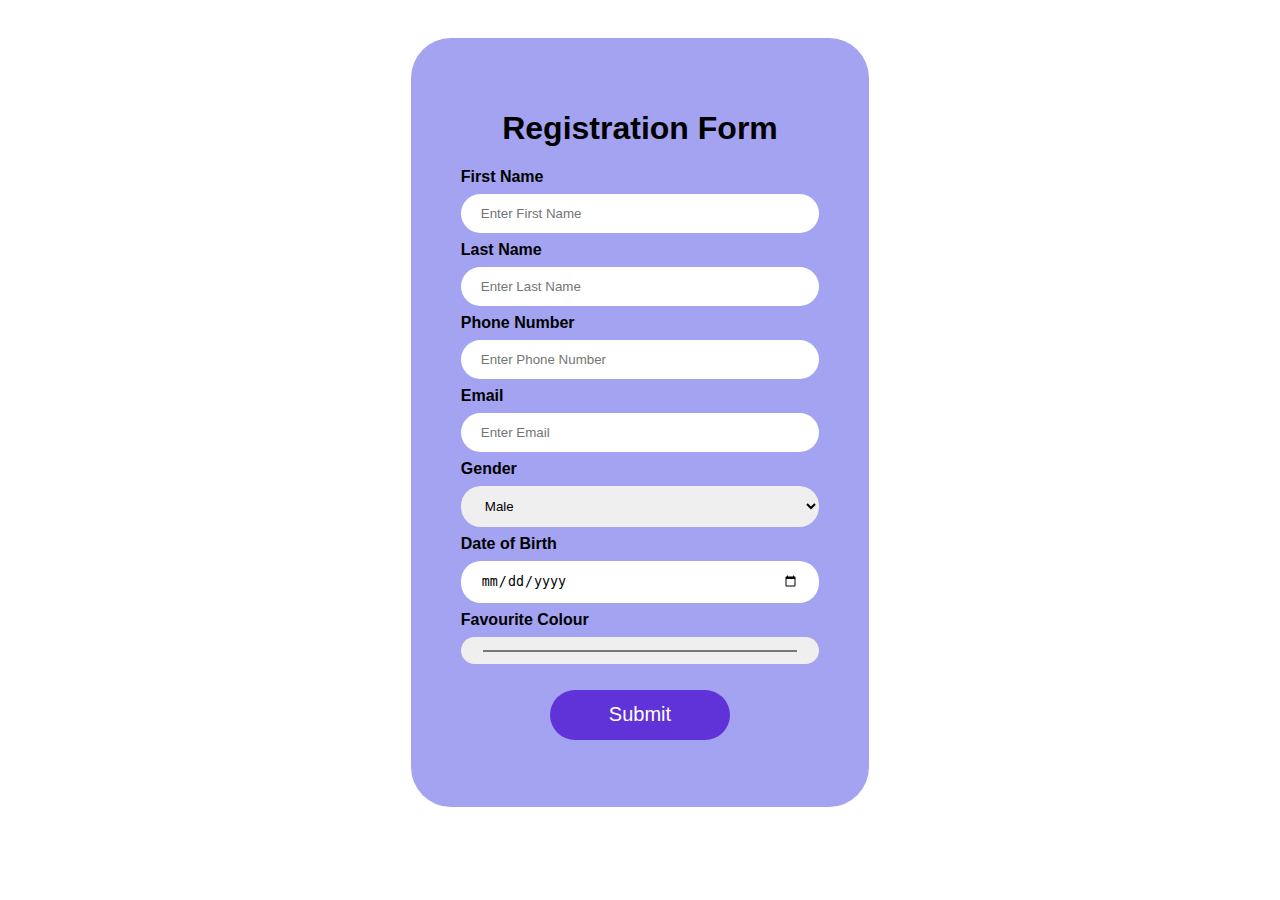
<file: html & css/index.html>
<!DOCTYPE html>
<html lang="en">
  <head>
    <meta charset="UTF-8" />
    <meta http-equiv="X-UA-Compatible" content="IE=edge" />
    <meta name="viewport" content="width=device-width, initial-scale=1.0" />
    <link rel="stylesheet" href="style.css" />
    <title>Registration Page</title>
  </head>
  <body>
    <div class="container">
      <h1>Registration Form</h1>
      
     
      <label for="Fname"><b>First Name</b></label>
      <input type="text" placeholder="Enter First Name" required />
      <label for="LName"><b>Last Name</b></label>
      <input type="text" placeholder="Enter Last Name" required />
      <label for="Number"><b>Phone Number</b></label>
      <input type="number" placeholder="Enter Phone Number" required />

      <label for="email"><b>Email</b></label>
      <input type="email" placeholder="Enter Email" required />
      <label for="sex"><b>Gender</b></label>
      <select name="sex">
        <option value="Male">Male</option>
        <option value="Female">Female</option>
      </select>
      <label for="dob"><b>Date of Birth</b></label>
      <input type="date" placeholder="MM/DD/YYYY" required />
      <label for="color"><b>Favourite Colour</b></label>
      <input type="color" id="colorpicker" value="#dcdcdf" required />
    <button> <a href="/Successful.html">Submit</a> </button>
    </div>
  </body>
</html>
</file>
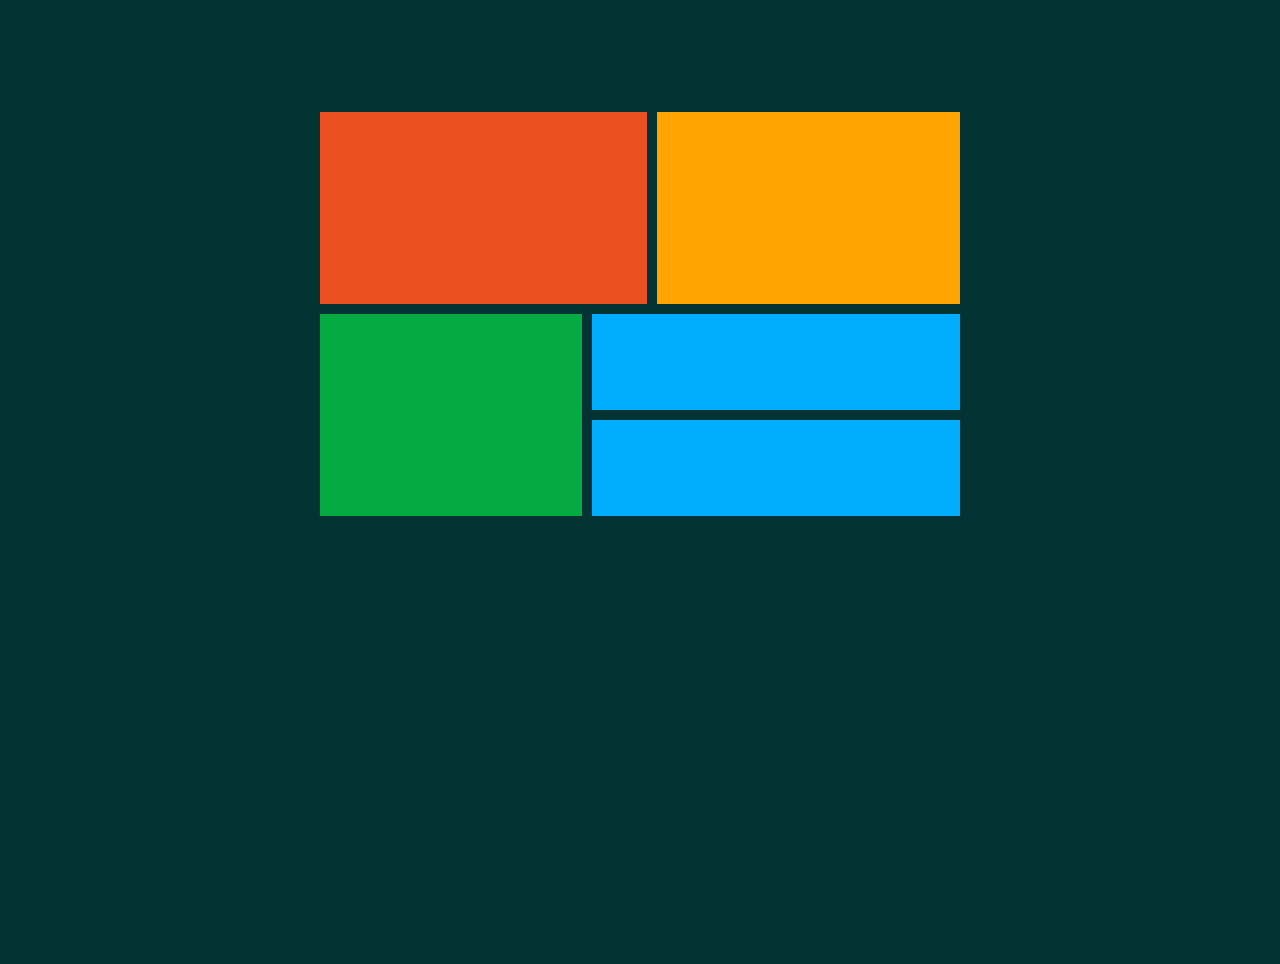
<file: 3-column cards/grid.html>
<!DOCTYPE html>
<html lang="en">
<head>
    <meta charset="UTF-8">
    <meta http-equiv="X-UA-Compatible" content="IE=edge">
    <meta name="viewport" content="width=device-width, initial-scale=1.0">
    <title>Grid</title>
    <link rel="stylesheet" href="grid.css">
</head>
<body>
    <div class="grid-container">
        <div class="box-a">
            
        </div>
        <div class="box-b">
            
            <div class="box-b">
                
            </div>
        </div>
        <div class="box-c">
            
        </div>
        <div class="box-d">
            
        </div>
        <div class="box-h">
            
        </div>
    </div>
</body>
</html>
</file>
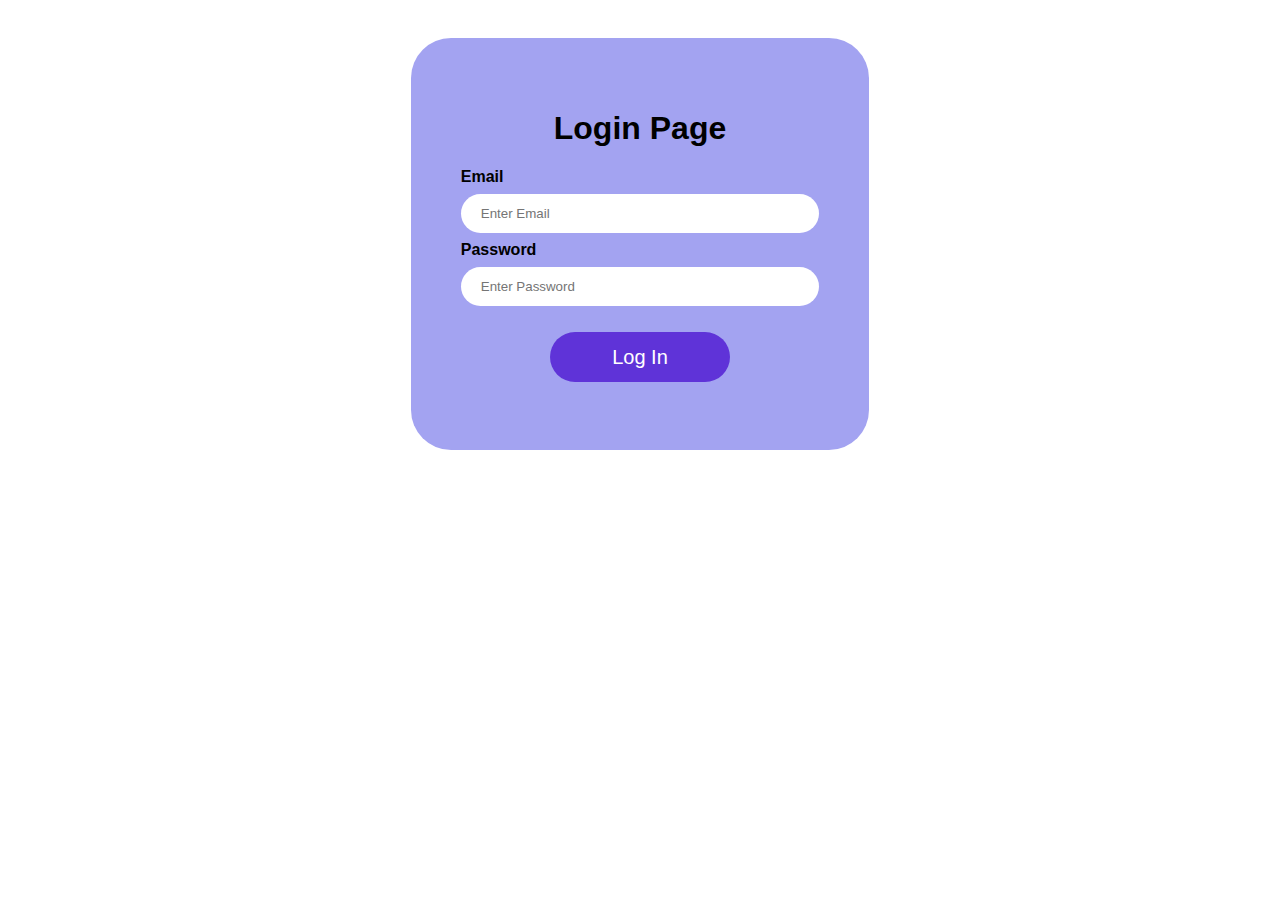
<file: html & css/Sign_in.html>
<!DOCTYPE html>
<html lang="en">
  <head>
    <meta charset="UTF-8" />
    <meta http-equiv="X-UA-Compatible" content="IE=edge" />
    <meta name="viewport" content="width=device-width, initial-scale=1.0" />
    <link rel="stylesheet" href="style.css" />
    <title>Registration Page</title>
  </head>
  <body>
    <div class="container">
      <h1>Login Page</h1>
      <label for="email"><b>Email</b></label>
      <input type="email" placeholder="Enter Email" required />
      <label for="psw"><b>Password</b></label>
        <input type="password" placeholder="Enter Password" name="psw" required>
        <button> <a href="#">Log In</a> </button>
    </div>
  </body>
</html>
</file>
<file: html & css/style.css>
body{
    margin: 0;
    padding: 0;
    box-sizing: border-box;
    font-family: 'Gill Sans', 'Gill Sans MT', Calibri, 'Trebuchet MS', sans-serif;
}
.container{
    padding: 50px;
    width: 28%;
    border-radius: 40px;
    margin: 3% auto;
    background-color: rgb(163, 163, 241);
}

input, select {
    width: 100%;
    padding: 12px 20px;
    margin: 8px 0;
    border-radius: 20px;
    border: none;
    box-sizing: border-box;
  }
  label{
    display: block;
  }
  button{
    background-color: rgb(95, 51, 216);
    height: 50px;
    width: 50%;
    font-size: 20px;
    margin: 5% 25%;
    border-radius: 30px;
    border: none;
    cursor: pointer;
    
    
  }
  button a{
    text-decoration: none;
    color: rgb(255, 255, 255);
  }
  h1{
    text-align: center;
  }
  img{
    float: right;
  }
</file>
<file: 3-column cards/grid.css>
* {
  margin: 0;
  padding: 0;
}
body {
  background-color: rgb(4, 51, 51);
  height: 100vh
}
.grid-container {
  display: grid;
  grid-template-areas:
    "a a a a b b"
    "a a a a b b"
    "c c c d d d"
    "c c c h h h";
  margin: 5% auto;
  width: 50%;
  gap: 10px;
  
}
div {
  padding: 3em;
  text-align: center;
}
.box-a {
  background-color: #eb5020;
  grid-area: a;
}
.box-b {
  background-color: #ffa401;
  grid-area: b;
}
.box-c {
  background-color: #05aa42;
  grid-area: c;
}
.box-d {
  background-color: #01aefd;
  grid-area: d;
}
.box-f {
  background-color: #ffa401;
  grid-area: f;
}
.box-h {
  background-color: #01aefd;
  grid-area: h;
}
</file>
